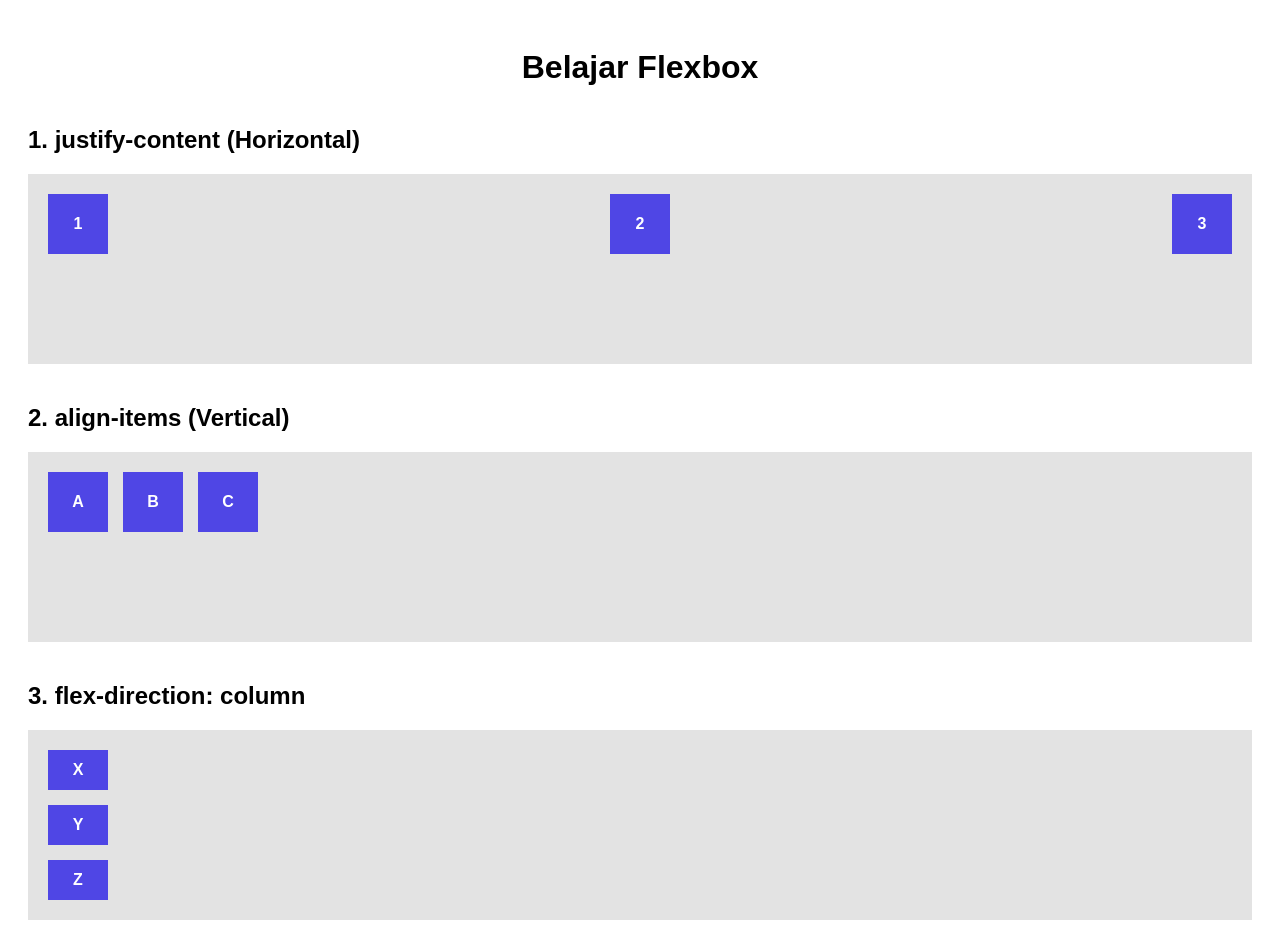
<file: flexbox.html>
<!DOCTYPE html>
<html>
<head>
    <title>Flexbox Demo</title>
    <link rel="stylesheet" href="flexbox.css">
</head>
<body>

    <h1>Belajar Flexbox</h1>

    <!-- CONTOH 1 -->
    <h2>1. justify-content (Horizontal)</h2>
    <div class="container justify-demo">
        <div class="item">1</div>
        <div class="item">2</div>
        <div class="item">3</div>
    </div>

    <!-- CONTOH 2 -->
    <h2>2. align-items (Vertical)</h2>
    <div class="container align-demo">
        <div class="item">A</div>
        <div class="item">B</div>
        <div class="item">C</div>
    </div>

    <!-- CONTOH 3 -->
    <h2>3. flex-direction: column</h2>
    <div class="container column-demo">
        <div class="item">X</div>
        <div class="item">Y</div>
        <div class="item">Z</div>
    </div>

</body>
</html>
</file>
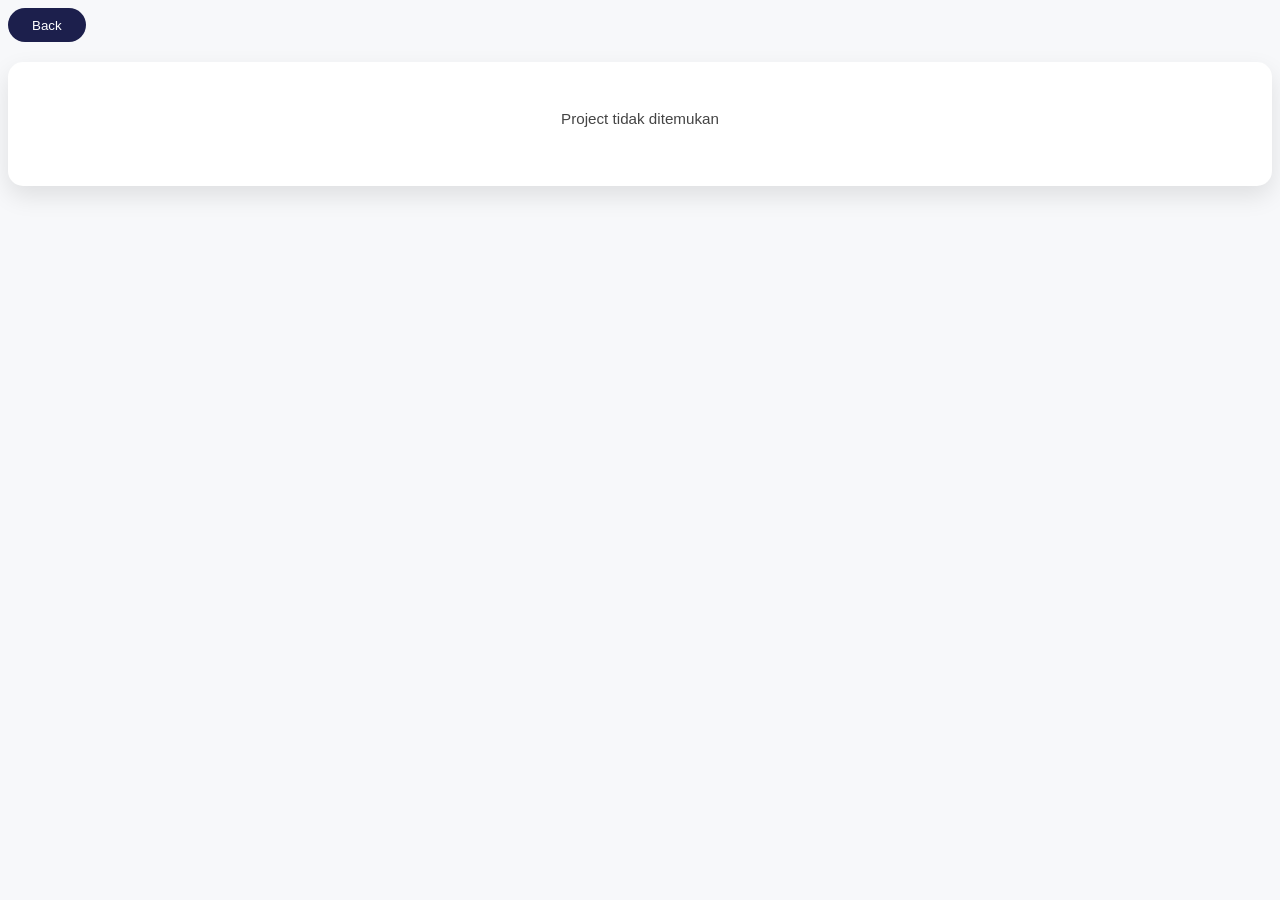
<file: project-detail.html>
<!DOCTYPE html>
<html lang="en">
    <head>
    <meta charset="UTF-8">
    <meta name="viewport" content="width=device-width, initial-scale=1.0">
    <title>ProjectS</title>
    <link rel="stylesheet" href="./assets/css/style.css">
    </head>

    <body>
    <button class="btn" onclick="back()">Back</button>

    <div class="container" id="detailContainer">
        <!-- Detail project akan diisi dengan JavaScript -->
    </div>

    <script src="./assets/scripts/detail-project.js"></script>
    </body>
</html>
</file>
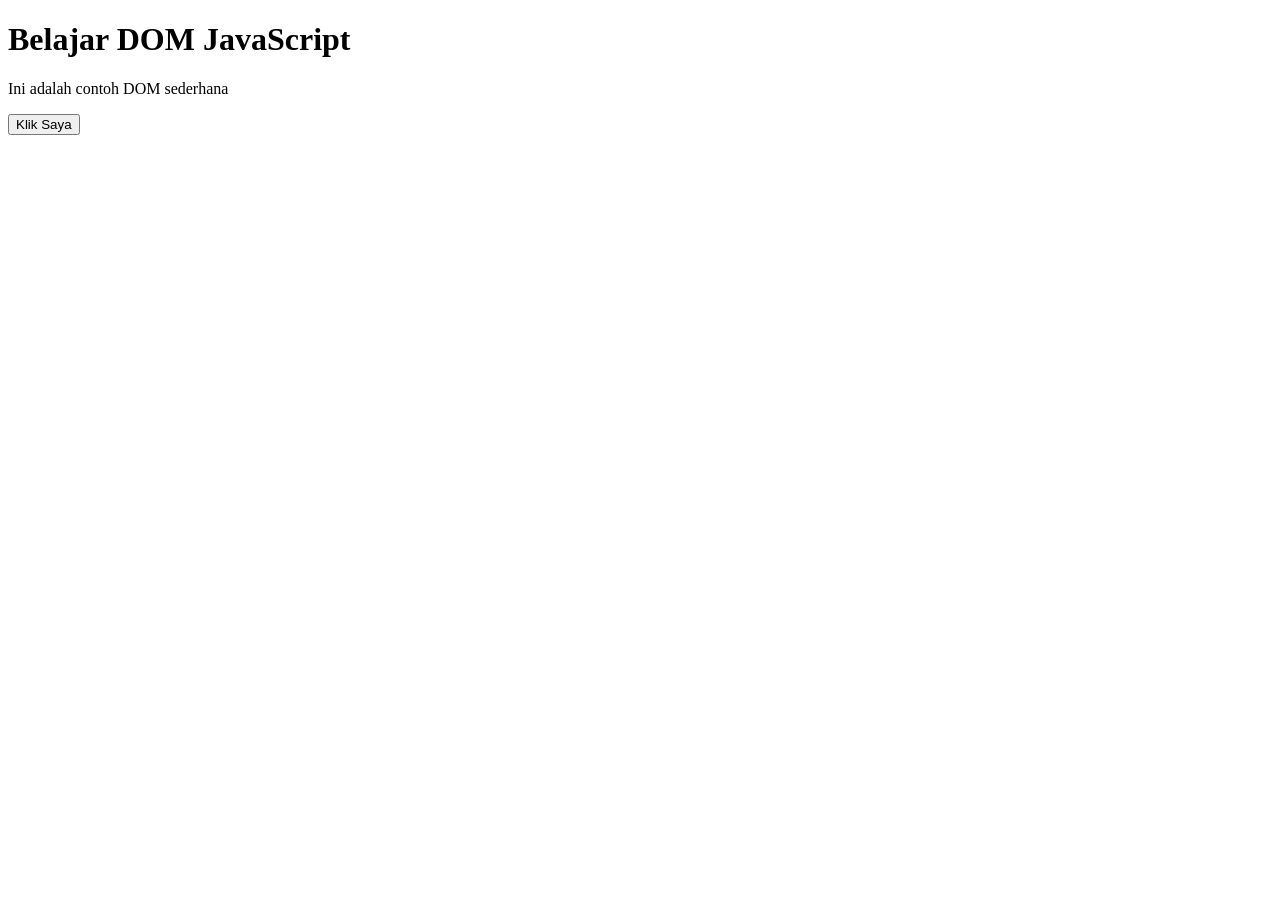
<file: test.html>
<!DOCTYPE html>
<html>
<head>
    <title>DOM Demo</title>
</head>
<body>

    <h1 id="title">Belajar DOM JavaScript</h1>

    <p id="description">Ini adalah contoh DOM sederhana</p>

    <button onclick="ubahText()">Klik Saya</button>

    <script src="./assets/scripts/test.js"></script>
</body>
</html>
</file>
<file: flexbox.css>
body {
    font-family: Arial, sans-serif;
    padding: 20px;
}
h1 {
    text-align: center;
}
h2 {
    margin-top: 40px;
}

/* FLEX CONTAINER DASAR */
.container {
    display: flex;           /* AKTIFKAN FLEXBOX */
    background: #e3e3e3;
    padding: 20px;
    height: 150px;
    margin-top: 10px;
    gap: 15px;               /* Jarak antar item */
}

/* FLEX ITEM */
.item {
    background: #4f46e5;
    color: white;
    width: 60px;
    height: 60px;
    display: flex;
    justify-content: center;
    align-items: center;
    font-weight: bold;
}

/* ================= DEMO KHUSUS ================= */

/* 1️⃣ justify-content */
.justify-demo {
    justify-content: space-between;
}

/* 2️⃣ align-items */
.align-demo {
    align-items: start;
}

/* 3️⃣ flex-direction */
.column-demo {
    flex-direction: column;
    justify-content: center;
}
</file>
<file: assets/css/style.css>
* {
        box-sizing: border-box;
        font-family: 'Inter', sans-serif;
        }
        body {
        background: #f7f8fa;
        color: #333;
        }
        .container {
        display: flex;
        justify-content: center;
        align-items: center;
        background: #fff;
        margin-top: 20px;
        padding: 30px;
        border-radius: 15px;
        box-shadow: 0 10px 25px rgba(0,0,0,0.1);
        text-align: start;
        }
        h2 {
        font-size: 1.6rem;
        margin-bottom: 1rem;
        }
        p {
        font-size: 0.95rem;
        line-height: 1.6;
        margin-bottom: 1.5rem;
        color: #444;
        }
        .btn {
        background: #1c1f4c;
        color: #fff;
        border: none;
        padding: 0.6rem 1.5rem;
        border-radius: 25px;
        cursor: pointer;
        transition: 0.3s;
        }
        .btn:hover {
        background: #333872;
        }
        .download {
        display: flex;
        align-items: start;
        justify-content: start;
        gap: 8px;
        margin-top: 1rem;
        margin-bottom: 1.5rem;
        cursor: pointer;
        font-size: 0.95rem;
        }
        .socials {
        margin-bottom: 2rem;
        }
        .socials a {
        margin: 0 10px;
        font-size: 1.3rem;
        color: #333;
        transition: 0.3s;
        }
        .socials a:hover {
        color: #1c1f4c;
        }
        .card {
        background: #fff;
        border-radius: 15px;
        overflow: hidden;
        width: 50%;
        margin: 0 auto;
        box-shadow: 0 6px 20px rgba(0,0,0,0.15);
        }
        .card img {
        width: 100%;
        height: auto;
        display: block;
        }
        .card-info {
        padding: 10px 0 0 30px;
        }
        .card-info h3 {
        font-size: 1rem;
        font-weight: 700;
        margin-bottom: 0.3rem;
        }
        .card-info p {
        font-size: 0.85rem;
        color: #777;
        }
</file>
